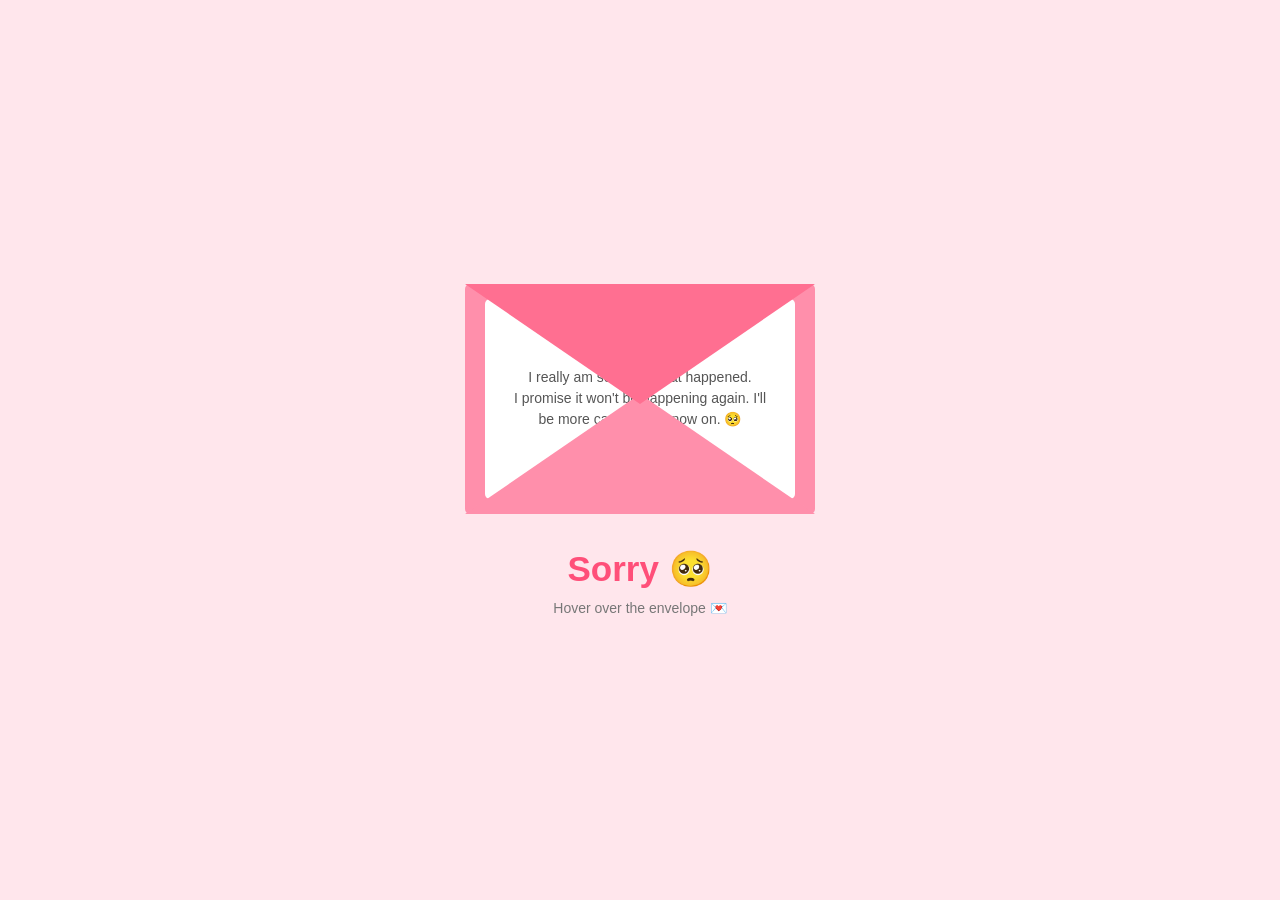
<file: index.html>
<!DOCTYPE html>
<html>
<head>
    <title>Sorry Envelope</title>
    <link rel="stylesheet" href="style.css">
</head>

<body>

    <div class="container">

        <div class="envelope">

            <div class="flap"></div>

            <div class="letter">
                <h2>I'm Sorry! 💗</h2>
                <p>
                    I really am sorry for what happened.
                </p>
                <p>
                    I promise it won't be happening again. 
                    I'll be more careful from now on. 🥺
                </p>
                <p class="love">
                    Please forgive me ❤️
                </p>
            </div>

            <div class="front"></div>

        </div>

        <h1>Sorry 🥺</h1>
        <p class="hint">Hover over the envelope 💌</p>

    </div>

</body>
</html>
</file>
<file: style.css>
* {
    margin: 0;
    padding: 0;
    box-sizing: border-box;
}

body {
    height: 100vh;
    display: flex;
    justify-content: center;
    align-items: center;
    background: #ffe6ec;
    font-family: Arial, sans-serif;
}

.container {
    text-align: center;
}

/* Envelope */
.envelope {
    position: relative;
    width: 350px;
    height: 230px;
    margin: auto;
    background: #ff8fab;
    border-radius: 5px;
    cursor: pointer;
}

/* Letter */
.letter {
    position: absolute;
    width: 310px;
    height: 200px;
    background: white;

    left: 20px;
    top: 15px;

    padding: 25px;
    border-radius: 5px;

    z-index: 2;

    transition: 0.8s;
}

.letter h2 {
    color: #ff4f79;
    margin-bottom: 15px;
}

.letter p {
    color: #555;
    line-height: 1.5;
    font-size: 14px;
}

.love {
    margin-top: 12px;
    font-weight: bold;
    color: #ff4f79 !important;
}

/* Top flap */
.flap {
    position: absolute;

    width: 0;
    height: 0;

    border-left: 175px solid transparent;
    border-right: 175px solid transparent;
    border-top: 120px solid #ff6f91;

    top: 0;
    left: 0;

    transform-origin: top;

    transition: 0.8s;

    z-index: 4;
}

/* Front of envelope */
.front {
    position: absolute;

    width: 0;
    height: 0;

    border-left: 175px solid transparent;
    border-right: 175px solid transparent;
    border-bottom: 120px solid #ff8fab;

    bottom: 0;
    left: 0;

    z-index: 3;
}

/* OPEN ENVELOPE */
.envelope:hover .flap {
    transform: rotateX(180deg);
}

/* Bring letter above envelope */
.envelope:hover .letter {
    transform: translateY(-140px);
    z-index: 5;
}

/* Heading */
h1 {
    margin-top: 35px;
    color: #ff4f79;
    font-size: 35px;
}

.hint {
    margin-top: 10px;
    color: #777;
    font-size: 14px;
}
</file>
